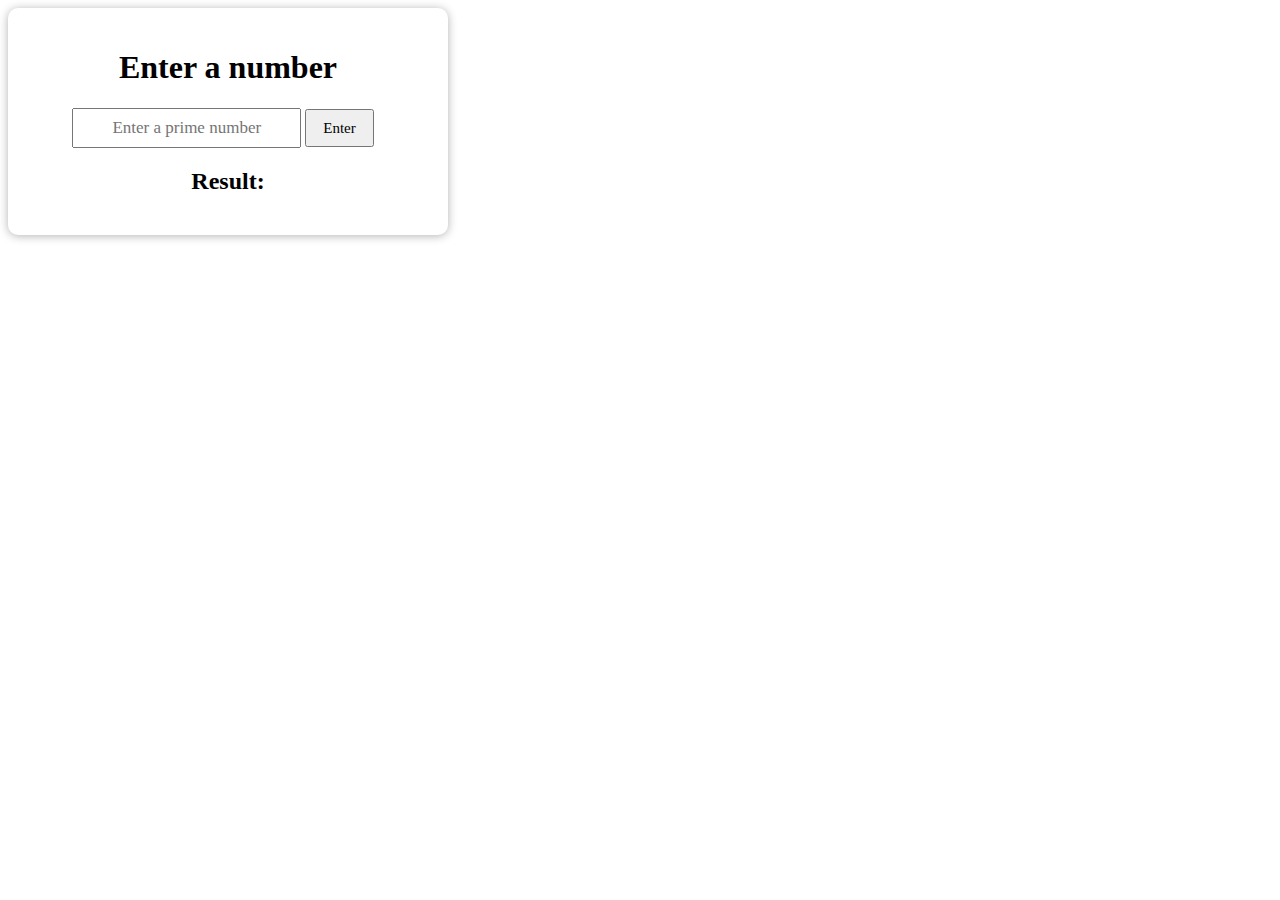
<file: Check Prime Number/index.html>
<!DOCTYPE html>
<html lang="en">
<head>
    <meta charset="UTF-8">
    <meta http-equiv="X-UA-Compatible" content="IE=edge">
    <meta name="viewport" content="width=device-width, initial-scale=1.0">
    <link rel="stylesheet" href="style.css">
    <title>Prime Number Test</title>
</head>
<body>
    
    <div id="prime-container">
        <h1>Enter a number</h1>
        <input id="inputNumber" type="text" placeholder="Enter a prime number">
        <button id="enterBtn">Enter</button>
        <h2 id="result">Result: </h2>
    </div>

    <script src="index.js"></script>
</body>
</html>
</file>
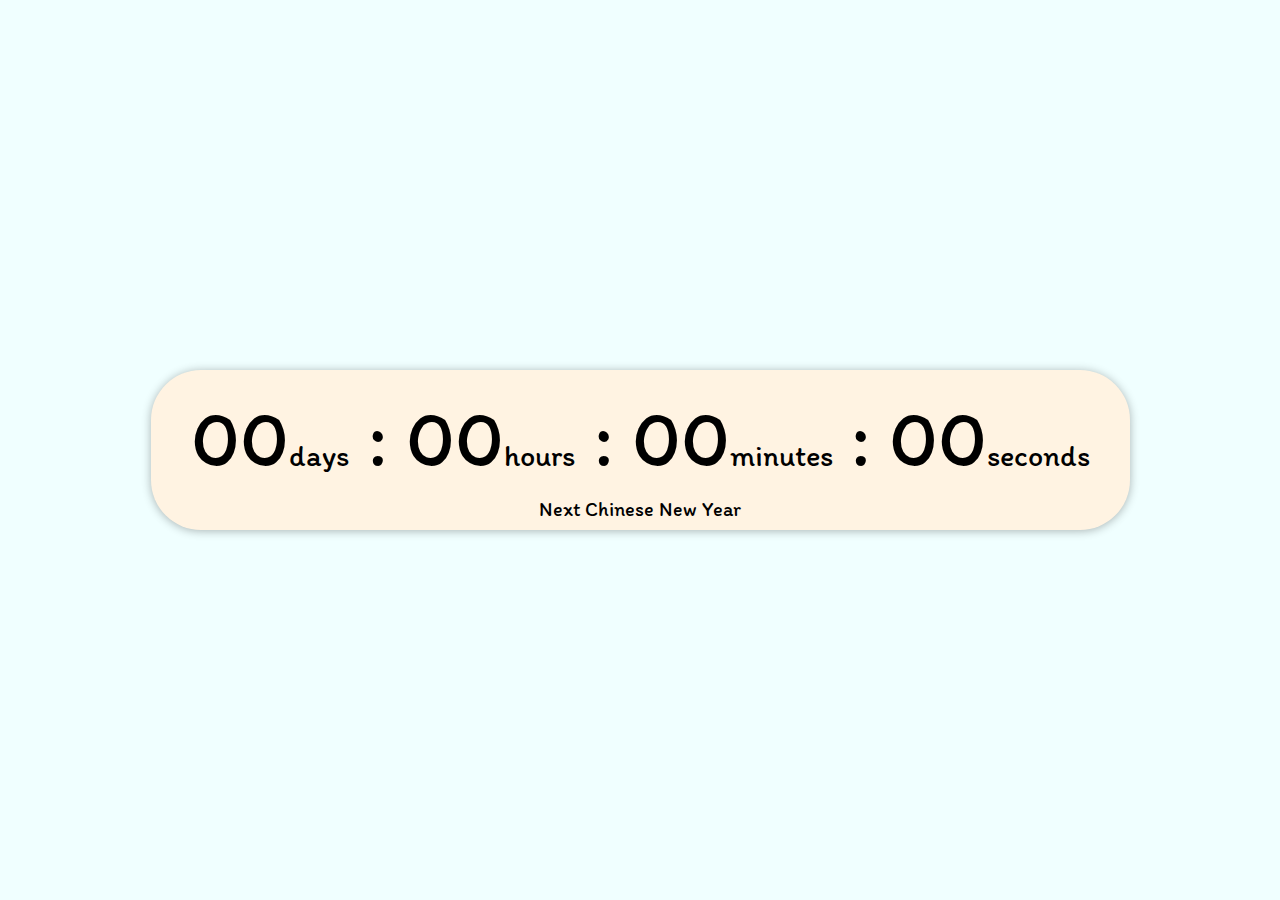
<file: Countdown Timer/index.html>
<!DOCTYPE html>
<html lang="en">

<head>
    <meta charset="UTF-8">
    <meta http-equiv="X-UA-Compatible" content="IE=edge">
    <meta name="viewport" content="width=device-width, initial-scale=1.0">
    <link rel="stylesheet" href="style.css">
    <link rel="preconnect" href="https://fonts.googleapis.com">
    <link rel="preconnect" href="https://fonts.gstatic.com" crossorigin>
    <link href="https://fonts.googleapis.com/css2?family=Itim&display=swap" rel="stylesheet">
    <title>Countdown Timer</title>
</head>

<body>
    <div class="timer-container">
        <div class="time">00<span>days</span> : 00<span>hours</span> : 00<span>minutes</span> : 00<span>seconds</span></div>
        <div class="label"> Next Chinese New Year </div>
    </div>
    <script src="script.js"></script>
</body>

</html>
</file>
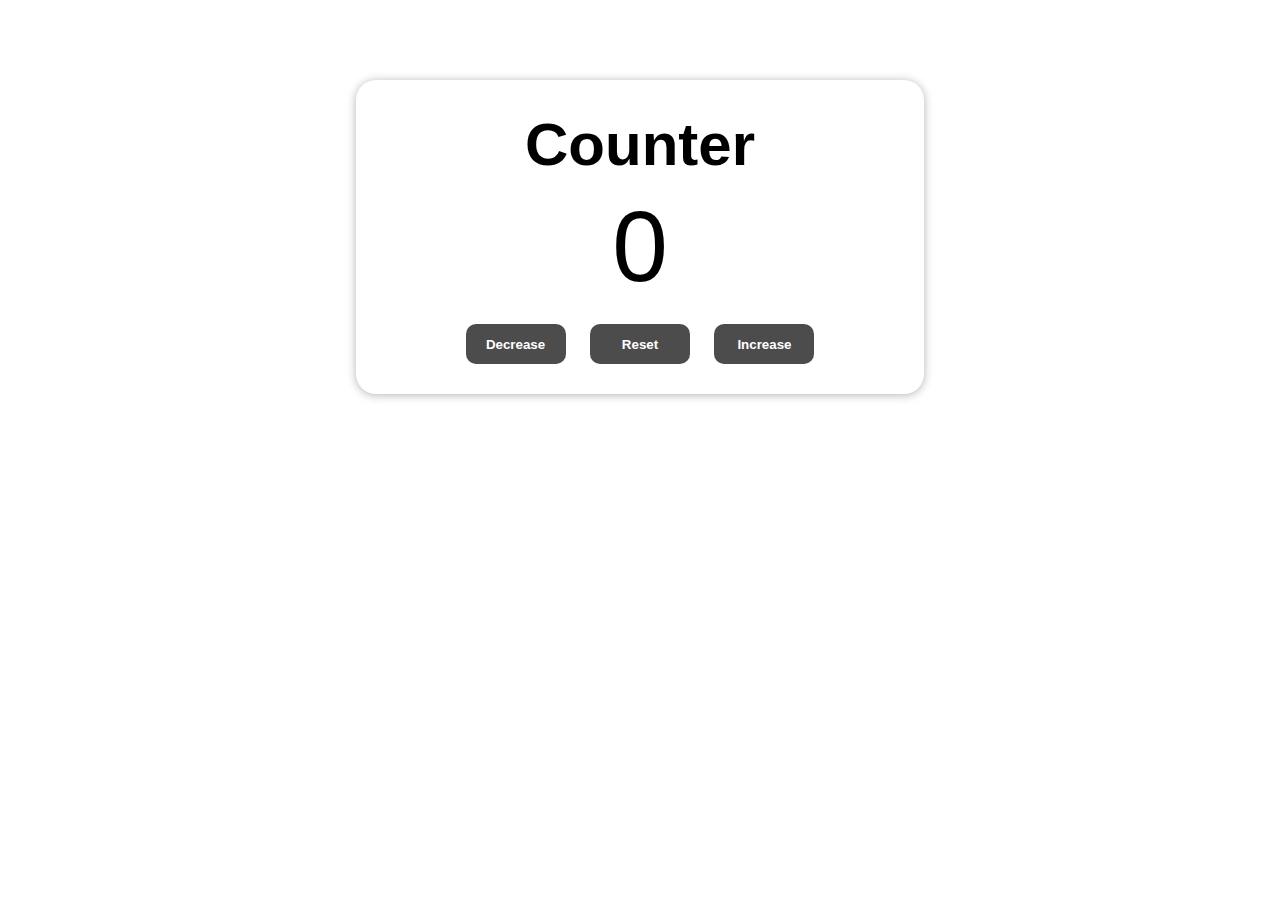
<file: Counter/index.html>
<!DOCTYPE html>
<html lang="en">
<head>
    <meta charset="UTF-8">
    <meta http-equiv="X-UA-Compatible" content="IE=edge">
    <meta name="viewport" content="width=device-width, initial-scale=1.0">
    <link rel=stylesheet href="style.css">
    <title>Counter</title>
</head>
<body> 

    <section>
        <div id="counter-container">
            <h1>Counter</h1>
            <p id="counter">0</p>
            <button id="decreaseBtn">Decrease</button>
            <button id="resetBtn">Reset</button>
            <button id="increaseBtn">Increase</button>
        </div>
    </section>


    <script src="index.js"></script>
</body>
</html>
</file>
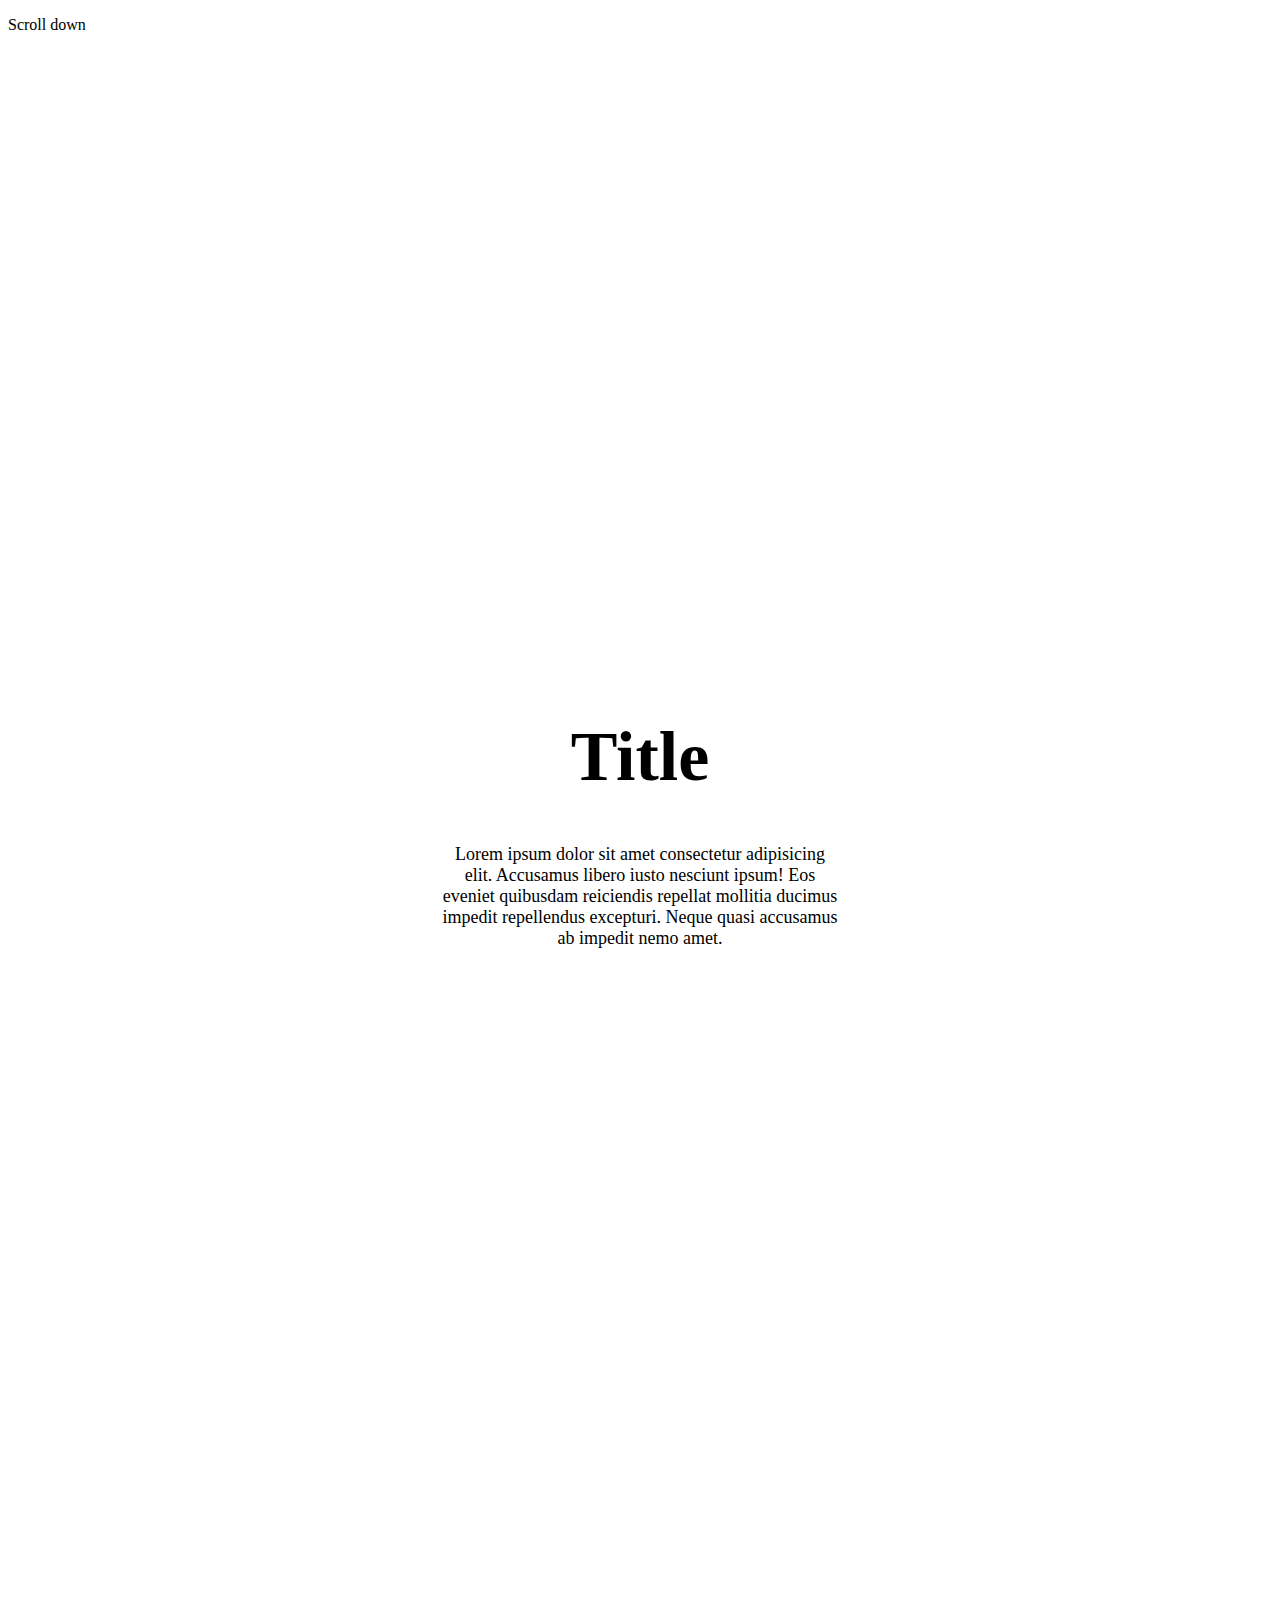
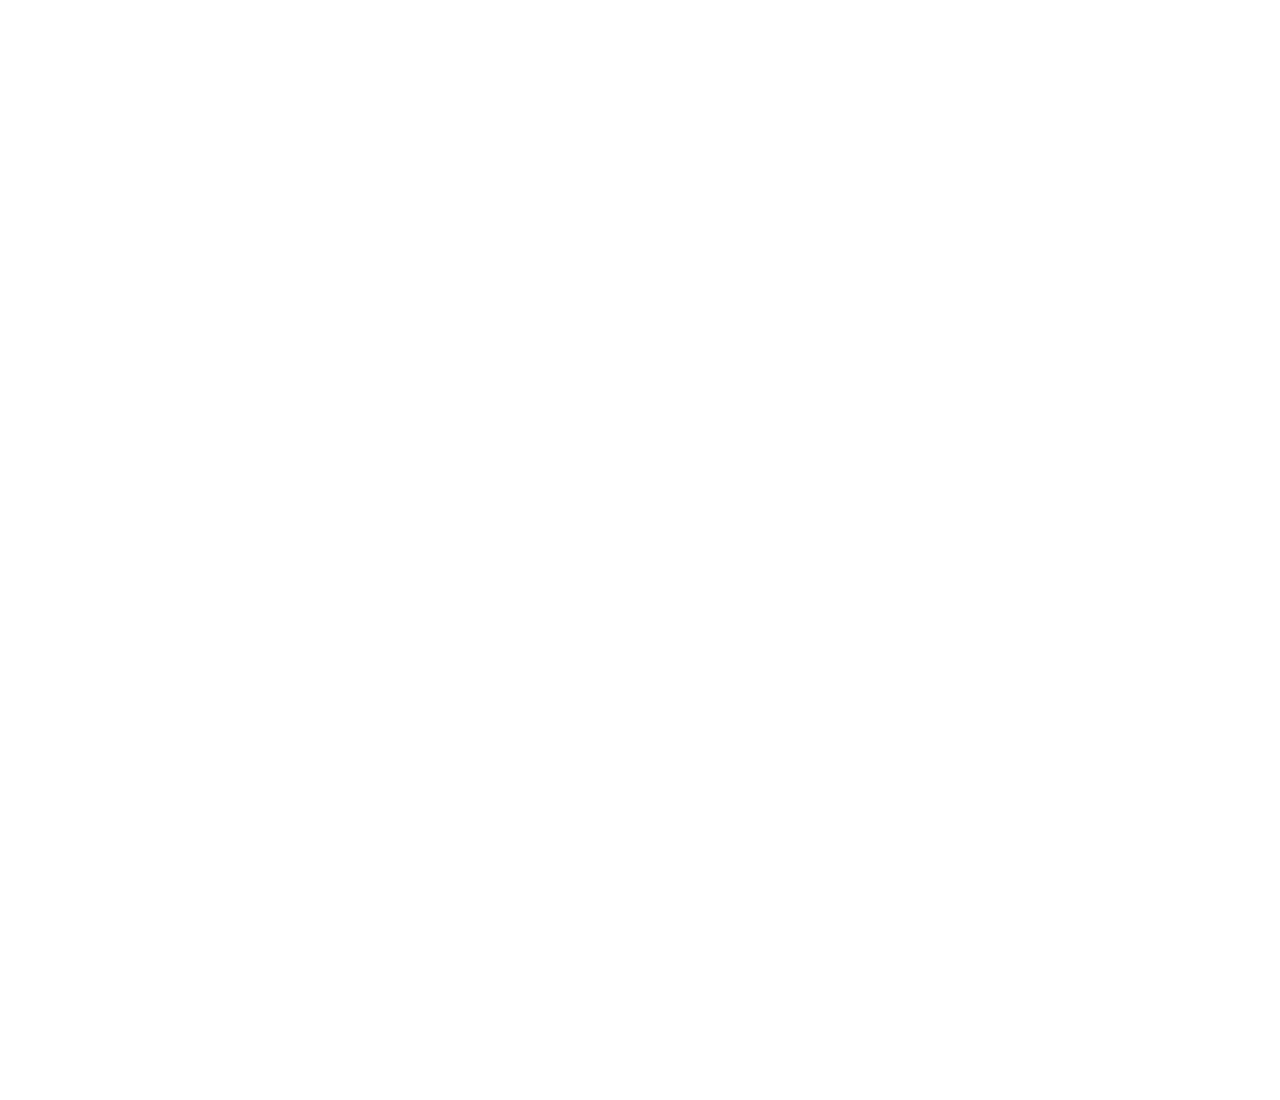
<file: Element Reveal when Scroll/index.html>
<!DOCTYPE html>
<html lang="en">

<head>
    <meta charset="UTF-8">
    <meta http-equiv="X-UA-Compatible" content="IE=edge">
    <meta name="viewport" content="width=device-width, initial-scale=1.0">
    <link rel="stylesheet" href="style.css">
    <title>Scroll animation</title>
</head>

<body>
    <p>Scroll down</p>
    <section>
        <div id="myDiv">
            <h1 class="title animation">Title</h1>
            <p class="paragraph animation">Lorem ipsum dolor sit amet consectetur adipisicing elit. Accusamus libero iusto nesciunt
                ipsum! Eos
                eveniet quibusdam reiciendis repellat mollitia ducimus impedit repellendus excepturi. Neque quasi
                accusamus ab impedit nemo amet.</p>
            <h2 class="heading animation">Hello</h2>
            <p class="paragraph2 animation">Lorem ipsum dolor sit amet consectetur, adipisicing elit. Dicta adipisci dolor sequi commodi quis quibusdam odio eveniet! Repellendus tenetur, eum voluptates, dicta dignissimos a aliquid, quibusdam aliquam nobis ut autem?</p>

            <h1 class="title animation">Title</h1>
            <p class="paragraph animation">Lorem ipsum dolor sit amet consectetur adipisicing elit. Accusamus libero iusto nesciunt
                ipsum! Eos
                eveniet quibusdam reiciendis repellat mollitia ducimus impedit repellendus excepturi. Neque quasi
                accusamus ab impedit nemo amet.</p>
            <h2 class="heading animation">Hello</h2>
            <p class="paragraph2 animation">Lorem ipsum dolor sit amet consectetur, adipisicing elit. Dicta adipisci dolor sequi commodi quis quibusdam odio eveniet! Repellendus tenetur, eum voluptates, dicta dignissimos a aliquid, quibusdam aliquam nobis ut autem?</p>

            <h1 class="title animation">Title</h1>
            <p class="paragraph animation">Lorem ipsum dolor sit amet consectetur adipisicing elit. Accusamus libero iusto nesciunt
                ipsum! Eos
                eveniet quibusdam reiciendis repellat mollitia ducimus impedit repellendus excepturi. Neque quasi
                accusamus ab impedit nemo amet.</p>
            <h2 class="heading animation">Hello</h2>
            <p class="paragraph2 animation">Lorem ipsum dolor sit amet consectetur, adipisicing elit. Dicta adipisci dolor sequi commodi quis quibusdam odio eveniet! Repellendus tenetur, eum voluptates, dicta dignissimos a aliquid, quibusdam aliquam nobis ut autem?</p>
        </div>
    </section>


    <script src="index.js"></script>
</body>

</html>
</file>
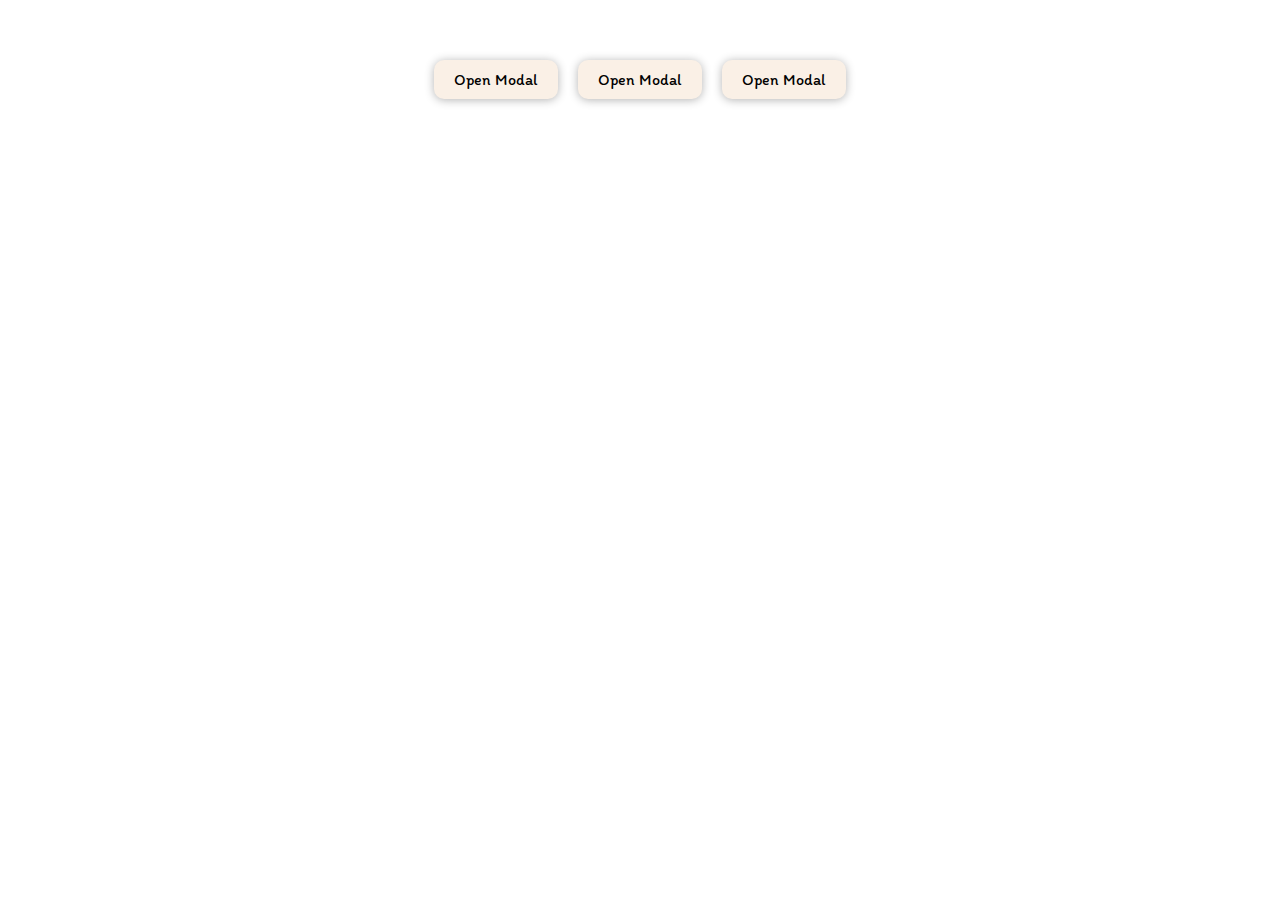
<file: Modal/index.html>
<!DOCTYPE html>
<html lang="en">

<head>
    <meta charset="UTF-8">
    <meta http-equiv="X-UA-Compatible" content="IE=edge">
    <meta name="viewport" content="width=device-width, initial-scale=1.0">
    <title>Modal</title>
    <link rel=stylesheet href="style.css">
    <link rel="preconnect" href="https://fonts.googleapis.com">
    <link rel="preconnect" href="https://fonts.gstatic.com" crossorigin>
    <link href="https://fonts.googleapis.com/css2?family=Itim&display=swap" rel="stylesheet">
</head>

<body>
    <div class="button-container">
        <button class="openBtn">Open Modal</button>
        <button class="openBtn">Open Modal</button>
        <button class="openBtn">Open Modal</button>
    </div>
    <section>
        <div class="modal hidden">
            <header>This is modal
                <button class="closeBtn">X</button>
            </header>
            <p>Lorem ipsum dolor sit amet consectetur adipisicing elit. Voluptates tempora maxime perspiciatis, rem
                numquam aliquam provident voluptatum ullam sit quisquam aut fugit architecto minus autem veritatis
                reprehenderit nam mollitia eos?</p>
        </div>
    </section>
    <div class="overlay hidden"></div>

    <script src="index.js"></script>
</body>

</html>
</file>
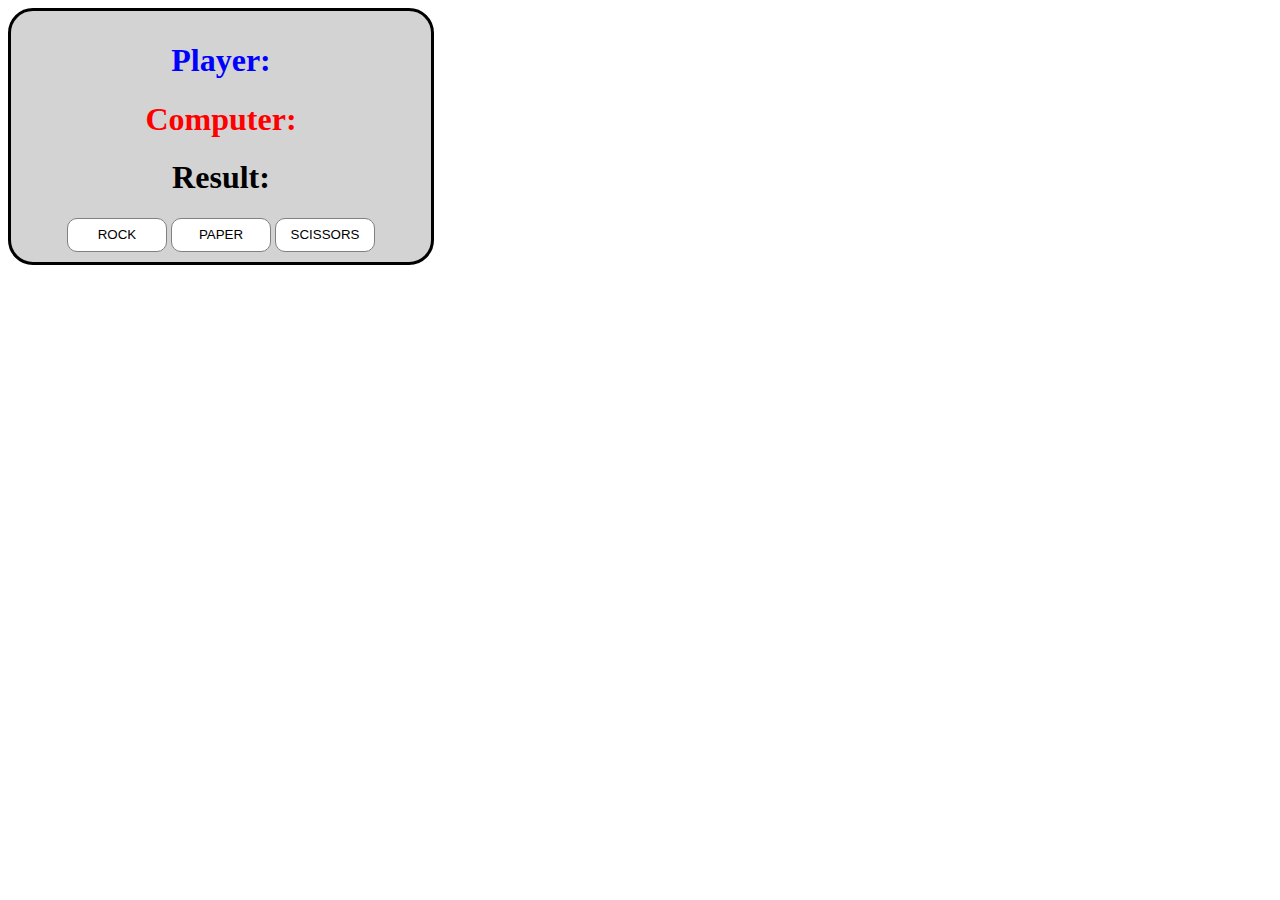
<file: Rock-Paper-Scissors/index.html>
<!DOCTYPE html>
<html lang="en">
<head>
    <meta charset="UTF-8">
    <meta http-equiv="X-UA-Compatible" content="IE=edge">
    <meta name="viewport" content="width=device-width, initial-scale=1.0">
    <link rel=stylesheet href="style.css">
    <title>Rock-Paper-Scissors</title>
</head>
<body>

    <div id="gameDiv">
        <h1 class="gameText" id="playerText">Player: </h1>
        <h1 class="gameText" id="computerText">Computer: </h1>
        <h1 class="gameText" id="resultText">Result: </h1>

        <button class="choiceBtn">ROCK</button>
        <button class="choiceBtn">PAPER</button>
        <button class="choiceBtn">SCISSORS</button>
    </div>    

    <script src="index.js"></script>
</body>
</html>
</file>
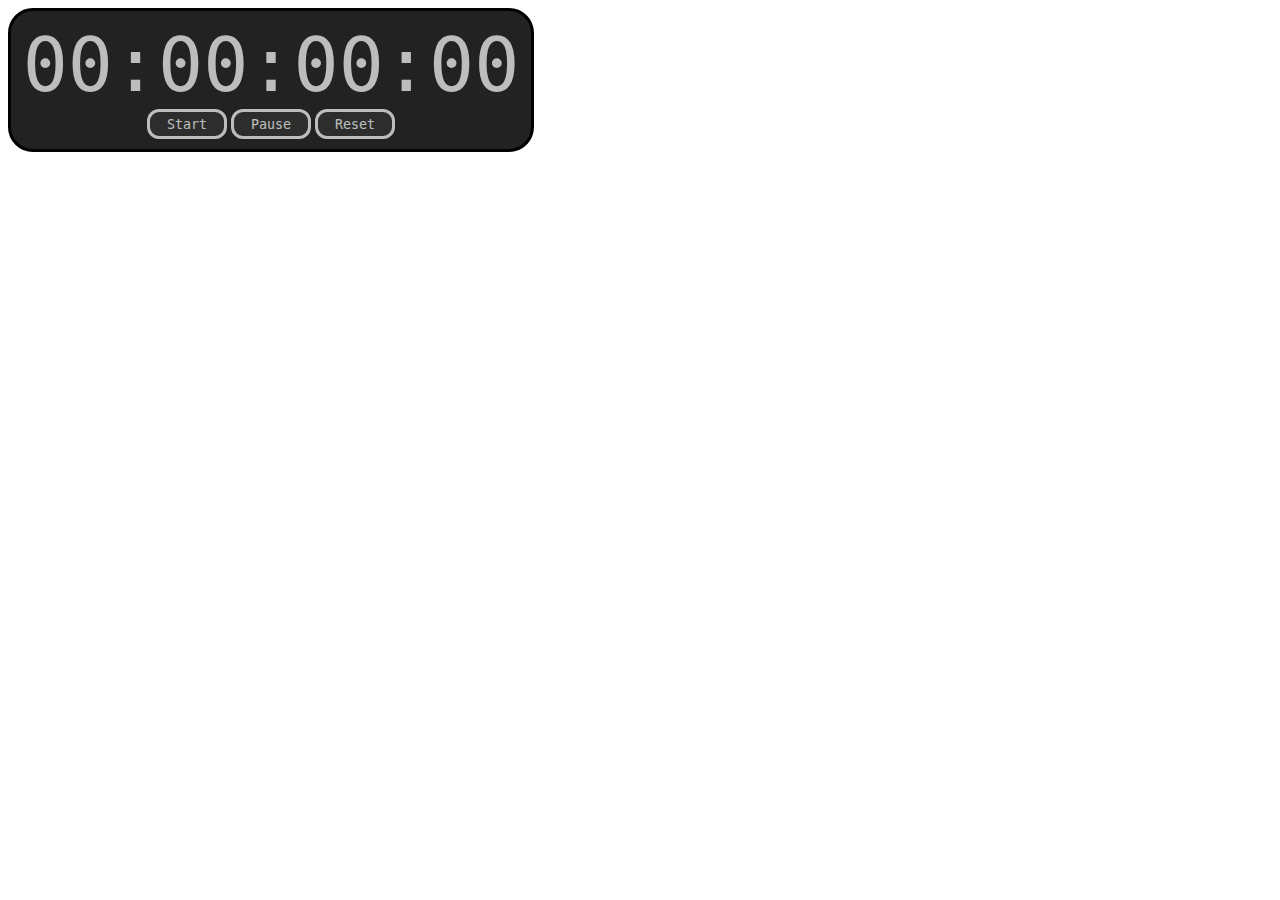
<file: StopWatch Program/index.html>
<!DOCTYPE html>
<html lang="en">
<head>
    <meta charset="UTF-8">
    <meta http-equiv="X-UA-Compatible" content="IE=edge">
    <meta name="viewport" content="width=device-width, initial-scale=1.0">
    <link rel="stylesheet" href="style.css">
    <title>StopWatch Program</title>
</head>
<body>
    <div id="timeContainer">
        <div id="timeDisplay">00:00:00:00</div>
        <button id="startBtn" class="timerBtn">Start</button>
        <button id="pauseBtn" class="timerBtn">Pause</button>
        <button id="resetBtn" class="timerBtn">Reset</button>
    </div>

    <script src="index.js"></script>
</body>
</html>
</file>
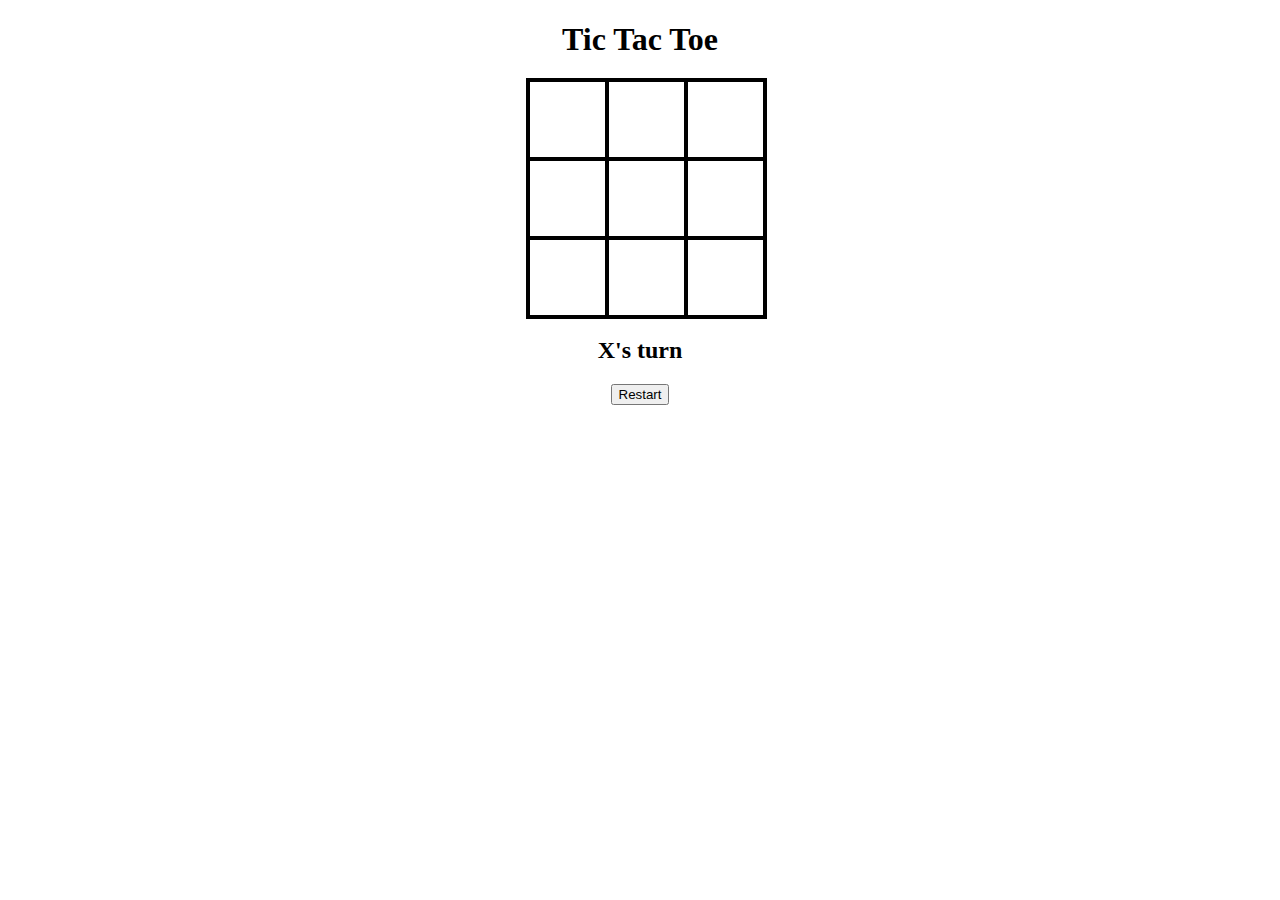
<file: Tic-Tac-Toe Game/index.html>
<!DOCTYPE html>
<html lang="en">
<head>
    <meta charset="UTF-8">
    <meta http-equiv="X-UA-Compatible" content="IE=edge">
    <meta name="viewport" content="width=device-width, initial-scale=1.0">
    <link rel="stylesheet" href="style.css">
    <title>Tic-Tac-Toe</title>
</head>
<body>
    
    <div id="gameContainer">
        <h1>Tic Tac Toe</h1>
        <div id="cellContainer">
            <div cellIndex="0" class="cell"></div>
            <div cellIndex="1" class="cell"></div>
            <div cellIndex="2" class="cell"></div>
            <div cellIndex="3" class="cell"></div>
            <div cellIndex="4" class="cell"></div>
            <div cellIndex="5" class="cell"></div>
            <div cellIndex="6" class="cell"></div>
            <div cellIndex="7" class="cell"></div>
            <div cellIndex="8" class="cell"></div>
        </div>
        <h2 id="statusText"></h2>
        <button id="restartBtn">Restart</button>
    </div>

    <script src="index.js"></script>
</body>
</html>
</file>
<file: Check Prime Number/style.css>
#prime-container{
    width: 400px;
    box-shadow: 0px 1px 10px rgba(0, 0, 0, 0.3);
    padding: 20px;
    border-radius: 10px;
    text-align: center;
    font-family: cursive;
}
#prime-container h2{
    display: block;
}
#inputNumber {
    text-align: center;
    font-family: cursive;
    padding: 8px;
    font-size: 17px;
    outline: none;
    display: inline-block
}
#inputNumber::placeholder{
    font-family: cursive;
}
#enterBtn{
    padding: 8.5px 16px;
    font-size: 15px;
    font-family: cursive;
    display: inline-block;
    margin-right: 10px;
    cursor: pointer;
}
</file>
<file: Countdown Timer/style.css>
*{
    margin: 0;
    padding: 0;
    box-sizing: border-box;
}
html {
    font-family: Itim;
    font-size: 62.5%;
    -webkit-tap-highlight-color: rgba(0, 0, 0, 0);
}
body {
    font-size: 1.6rem;
    background-color: azure;
}
.label {
    text-align: center;
    font-size: 2rem;
    position: relative;
    top: 1.1rem;
}
.timer-container {
    top: 50%;
    position: absolute;
    left: 0;
    right: 0;
    margin: 0 auto;
    display: table;
    transform: translateY(-50%);
    padding: 2rem 4rem;
    box-shadow: 0px 1px 10px rgba(0, 0, 0, 0.3);
    border-radius: 5rem;
    background-color: rgb(255, 243, 226);
}
.time{
    font-size: 8rem;
}
.time span{
    font-size: 3rem;
}
</file>
<file: Counter/style.css>
section{
    display: flex;
    justify-content: center;
    margin-top: 80px;
}
#counter-container {
    text-align: center;
    font-family: Arial;
    box-shadow: 0px 1px 10px rgba(0, 0, 0, 0.3);
    padding: 30px 100px;
    border-radius: 20px;
}
h1 {
    font-size: 60px;
    margin: 0;
    margin-bottom: 10px;
}
p{
    font-size: 100px;
    margin: 0;
    margin-bottom: 20px;
}
button {
    width: 100px;
    height: 40px;
    background-color: rgb(0, 0, 0, 0.7);
    color: white;
    font-weight: 700;
    border-radius: 10px;
    border: none;
    margin: 0px 10px;
    cursor: pointer;
}
button:hover{
    background-color: rgba(0, 0, 0, 0.9)
}
</file>
<file: Element Reveal when Scroll/style.css>
#myDiv {
    padding: 20px;
    margin-top: 600px;
    margin-bottom: 600px;
    width: 400px;
    text-align: center;
}
section {
    display: flex;
    justify-content: center;
}
.title {
    font-size: 70px;
    font-family: cursive;
}
.paragraph{
    font-size: 18px;
}
.heading {
    font-size: 40px;
    font-family: Arial;
}
.paragraph2 {
    font-size: 16px;
    font-family: sans-serif'
}

.animation {
    transition: all 1.5s;
    transform: translateY(20%);
    opacity: 0;
}
.show-animation {
    transform: translateY(0);
    opacity: 1;
}
</file>
<file: Modal/style.css>
* {
    margin: 0;
    padding: 0;
    box-sizing: border-box;
    font-family: Itim;
}

html {
    font-size: 62.5%;
}

body {
    font-size: 2rem;
}

p {
    width: 32ch;
    text-align: justify;
    padding-right: .7rem;
    padding-bottom: .6rem;
}

.button-container {
    display: flex;
    justify-content: center;
    padding: 4rem 2rem;
}

.openBtn {
    outline: none;
    font-size: 1.6rem;
    background-color: linen;
    border: none;
    padding: 1rem 2rem;
    border-radius: 1rem;
    margin: 2rem 1rem;
    cursor: pointer;
    box-shadow: 0 1px 10px rgba(0, 0, 0, 0.3);
}

.openBtn:hover {
    background-color: rgb(239, 230, 221);
}

.openBtn:active {
    transform: translateY(10%);
}

section {
    margin: 0 auto;
    display: table;
    position: fixed;
    left: 0;
    right: 0;
    top: 50%;
    transform: translateY(-50%);
    z-index: 100;
}

.modal {
    box-shadow: 0 1px 10px rgba(0, 0, 0, 0.4);
    padding: 2rem 3rem;
    border-radius: 2rem;
    background-color: rgb(230, 230, 230);
}

header {
    display: flex;
    justify-content: space-between;
    margin-bottom: 2rem;
    font-size: 3.5rem;
    padding-right: 1rem;
}

.closeBtn {
    background-color: rgb(230, 230, 230);
    border: none;
    color: red;
    font-size: 3rem;
    cursor: pointer;
    text-shadow: 1px 1px 4px rgba(0, 0, 0, 0.6);

}

.overlay {
    backdrop-filter: blur(3px);
    background-color: rgba(0, 0, 0, 0.3);
    width: 100%;
    height: 100%;
    top: 0;
    position: fixed;
    z-index: 5;
}

.hidden {
    display: none;
}
</file>
<file: Rock-Paper-Scissors/style.css>
#gameDiv {
    font-family: cursive;
    border: 3px solid;
    border-radius: 25px;
    padding: 10px;
    background-color: lightgrey;
    text-align: center;
    width: 400px;
}
.choiceBtn {
    line-height: 30px;
    width: 100px;
    background-color: white;
    border: 1px solid gray;
    border-radius: 10px;
    cursor: pointer;
}
.choiceBtn:hover{
    opacity: 0.6;
}
#playerText {
    color: blue;
}
#computerText {
    color: red;
}
</file>
<file: StopWatch Program/style.css>
.timerBtn {
    width: 80px;
    height: 30px;
    border: 3px solid;
    border-radius: 12px;
    background-color: #333333;
    color: white;
    cursor: pointer;
    font-family: consolas, monospace;
    opacity: 0.7;
}
#timeDisplay {
    font-size: 75px;
    color: white;
    opacity: 0.7;
    font-family: consolas, monospace;
}
#timeContainer {
    text-align: center;
    border: 3px solid;
    border-radius: 25px;
    background-color: #222222;
    padding: 10px;
    width: 500px;
}
</file>
<file: Tic-Tac-Toe Game/style.css>
.cell {
    width: 75px;
    height: 75px;
    border: 2px solid;
    box-shadow: 0 0 0 2px;
    line-height: 75px;
    font-size: 50px;
    cursor: pointer;
}
#gameContainer{
    font-family: cursive;
    text-align: center;
}
#cellContainer {
    display: grid;
    grid-template-columns: repeat(3, auto);
    width: 225px;
    margin: auto;
}
</file>
